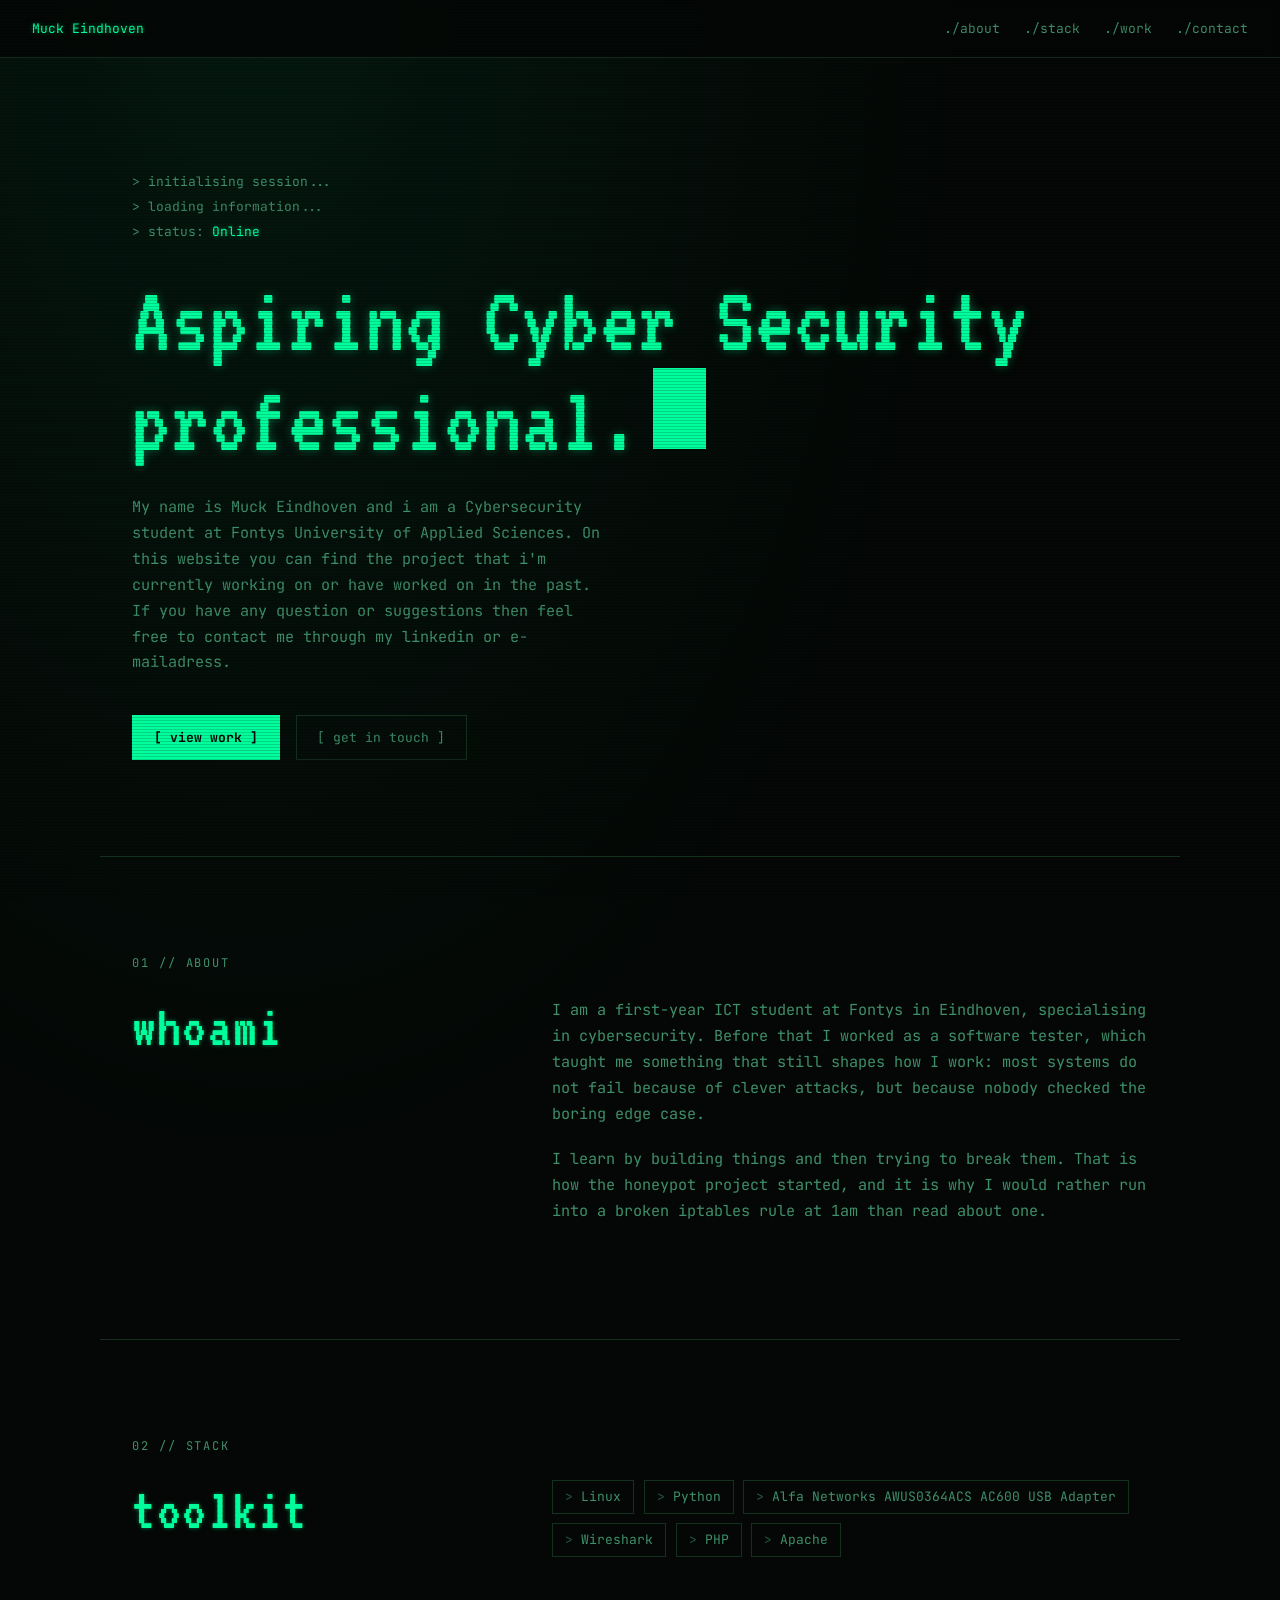
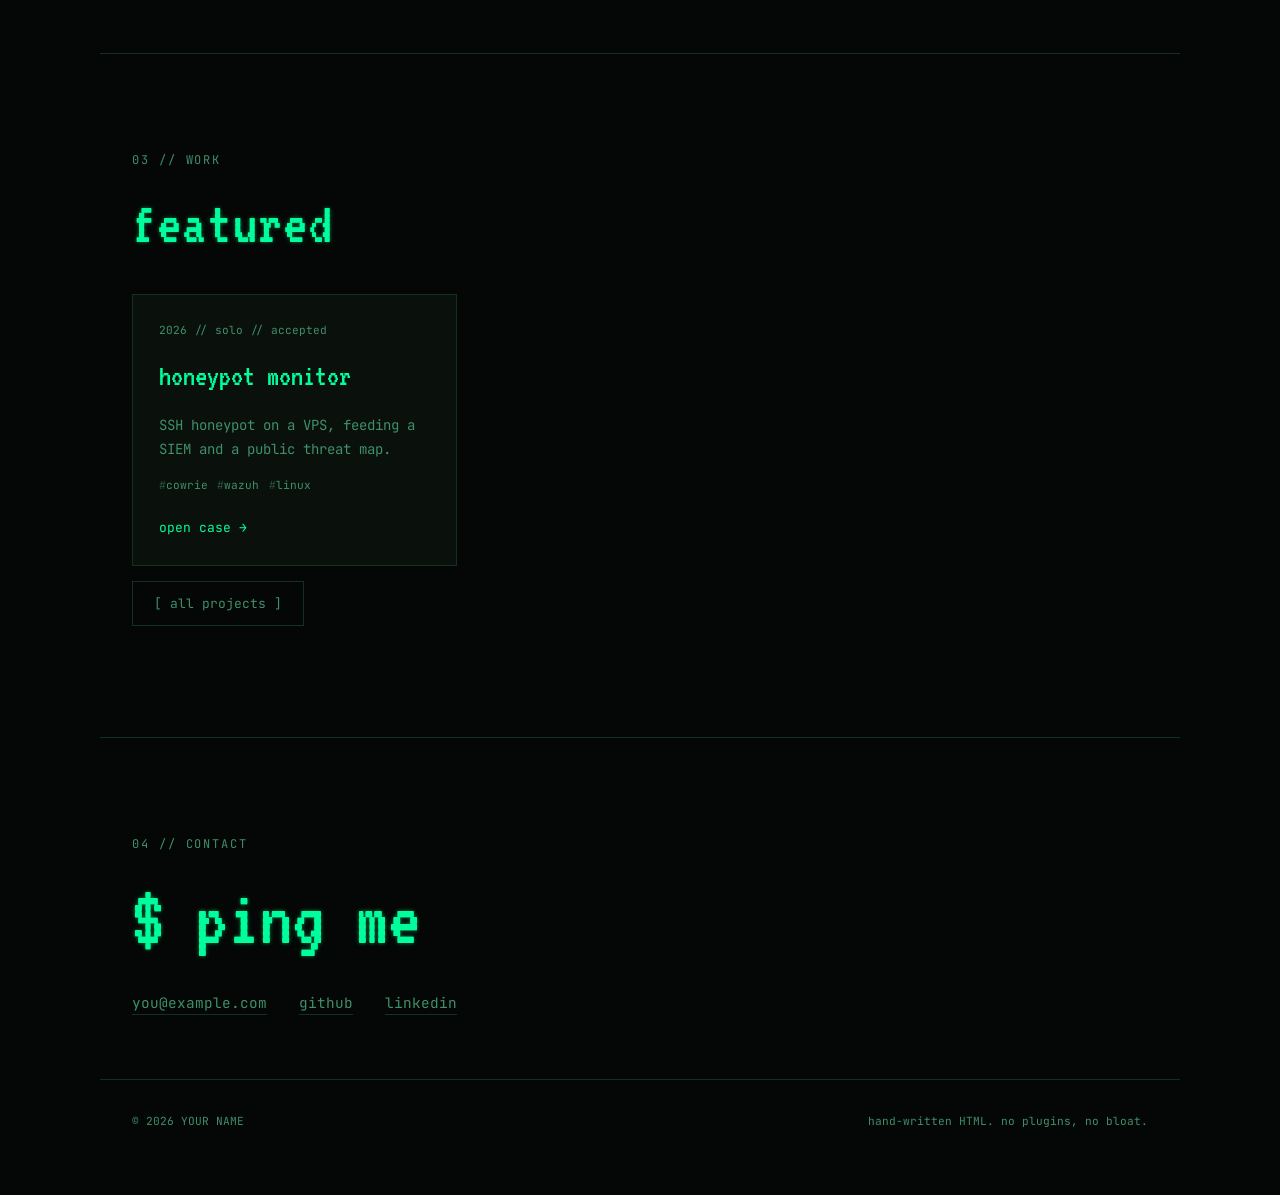
<file: index.html>
<!DOCTYPE html>
<html lang="en">
<head>
  <meta charset="UTF-8">
  <meta name="viewport" content="width=device-width, initial-scale=1.0">

  <!-- TODO: replace the title and description. This is what Google and LinkedIn show. -->
  <title>Muck Eindhoven Portfolio site</title>
  <meta name="description" content="Portfolio of Muck Eindhoven, Studying Cyber Security at Fontys University of Applied Sciences.">

  <link rel="preconnect" href="https://fonts.googleapis.com">
  <link rel="preconnect" href="https://fonts.gstatic.com" crossorigin>
  <link href="https://fonts.googleapis.com/css2?family=JetBrains+Mono:wght@400;500;700&family=VT323&display=swap" rel="stylesheet">
  <link rel="stylesheet" href="style.css">
</head>
<body>

  <!-- CRT overlay: scanlines and screen curvature. Purely decorative. -->
  <div class="crt" aria-hidden="true"></div>

  <!-- ============ NAV ============ -->
  <header class="nav">
    <a class="nav__mark" href="#top">Muck Eindhoven</a>
    <nav>
      <ul class="nav__list">
        <li><a href="#about">./about</a></li>
        <li><a href="#stack">./stack</a></li>
        <li><a href="projects.html">./work</a></li>
        <li><a href="#contact">./contact</a></li>
      </ul>
    </nav>
  </header>

  <!-- ============ HERO ============ -->
  <section class="hero" id="top">
    <p class="boot">
      &gt; initialising session...<br>
      &gt; loading information...<br>
      &gt; status: <span class="ok">Online</span>
    </p>

    <h1 class="hero__title">
      Aspiring Cyber Security professional.<span class="cursor"></span>
    </h1>

    <!-- TODO: two sentences, not six. Who you are, what you do, what you are after. -->
    <p class="hero__intro">
      My name is Muck Eindhoven and i am a Cybersecurity student at Fontys University of Applied Sciences. 
      On this website you can find the project that i'm currently working on or have worked on in the past. 
      If you have any question or suggestions then feel free to contact me through my linkedin or e-mailadress.
    </p>

    <div class="hero__actions">
      <a class="btn btn--solid" href="projects.html">[ view work ]</a>
      <a class="btn" href="#contact">[ get in touch ]</a>
    </div>
  </section>

  <!-- ============ ABOUT ============ -->
  <section class="section" id="about">
    <p class="label">01 // about</p>
    <div class="split">
      <h2 class="section__title">whoami</h2>
      <div class="prose">
        <!-- TODO: your story. Study, previous experience, where you want to go. -->
        <p>I am a first-year ICT student at Fontys in Eindhoven, specialising in
  cybersecurity. Before that I worked as a software tester, which taught me
  something that still shapes how I work: most systems do not fail because
  of clever attacks, but because nobody checked the boring edge case.</p>
        <p> I learn by building things and then trying to break them. That is how the
  honeypot project started, and it is why I would rather run into a broken
  iptables rule at 1am than read about one. </p>
      </div>
    </div>
  </section>

  <!-- ============ STACK ============ -->
  <section class="section" id="stack">
    <p class="label">02 // stack</p>
    <div class="split">
      <h2 class="section__title">toolkit</h2>
      <div>
        <ul class="tags">
          <!-- TODO: only list what you actually know. Bluffing shows up in an interview. -->
          <li>Linux</li>
          <li>Python</li>
          <li>Alfa Networks AWUS0364ACS AC600 USB Adapter</li>
          <li>Wireshark</li>
          <li>PHP</li>
          <li>Apache</li>
        </ul>
      </div>
    </div>
  </section>

  <!-- ============ WORK ============ -->
  <section class="section" id="work">
    <p class="label">03 // work</p>
    <h2 class="section__title section__title--wide">featured</h2>

    <div class="grid">

      <article class="card">
        <p class="card__meta">2026 // solo // accepted</p>
        <h3 class="card__title">honeypot monitor</h3>
        <p class="card__text">
          SSH honeypot on a VPS, feeding a SIEM and a public threat map.
        </p>
        <ul class="card__tags">
        <li>cowrie</li>
        <li>wazuh</li>
        <li>linux</li>
      </ul>
      <a class="card__link" href="honeypot.html">open case &rarr;</a>
    </article>

      
    </div>
    <p class="more">
      <a class="btn" href="projects.html">[ all projects ]</a>
    </p>
  </section>

  <!-- ============ CONTACT ============ -->
  <section class="section section--contact" id="contact">
    <p class="label">04 // contact</p>
    <h2 class="contact__title">$ ping me</h2>
    <ul class="contact__list">
      <!-- TODO: real links. Use a mailbox you actually read. -->
      <li><a href="mailto:you@example.com">you@example.com</a></li>
      <li><a href="https://github.com/YOURNAME">github</a></li>
      <li><a href="https://linkedin.com/in/YOURNAME">linkedin</a></li>
    </ul>
  </section>

  <footer class="footer">
    <span>&copy; 2026 YOUR NAME</span>
    <span>hand-written HTML. no plugins, no bloat.</span>
  </footer>

</body>
</html>
</file>
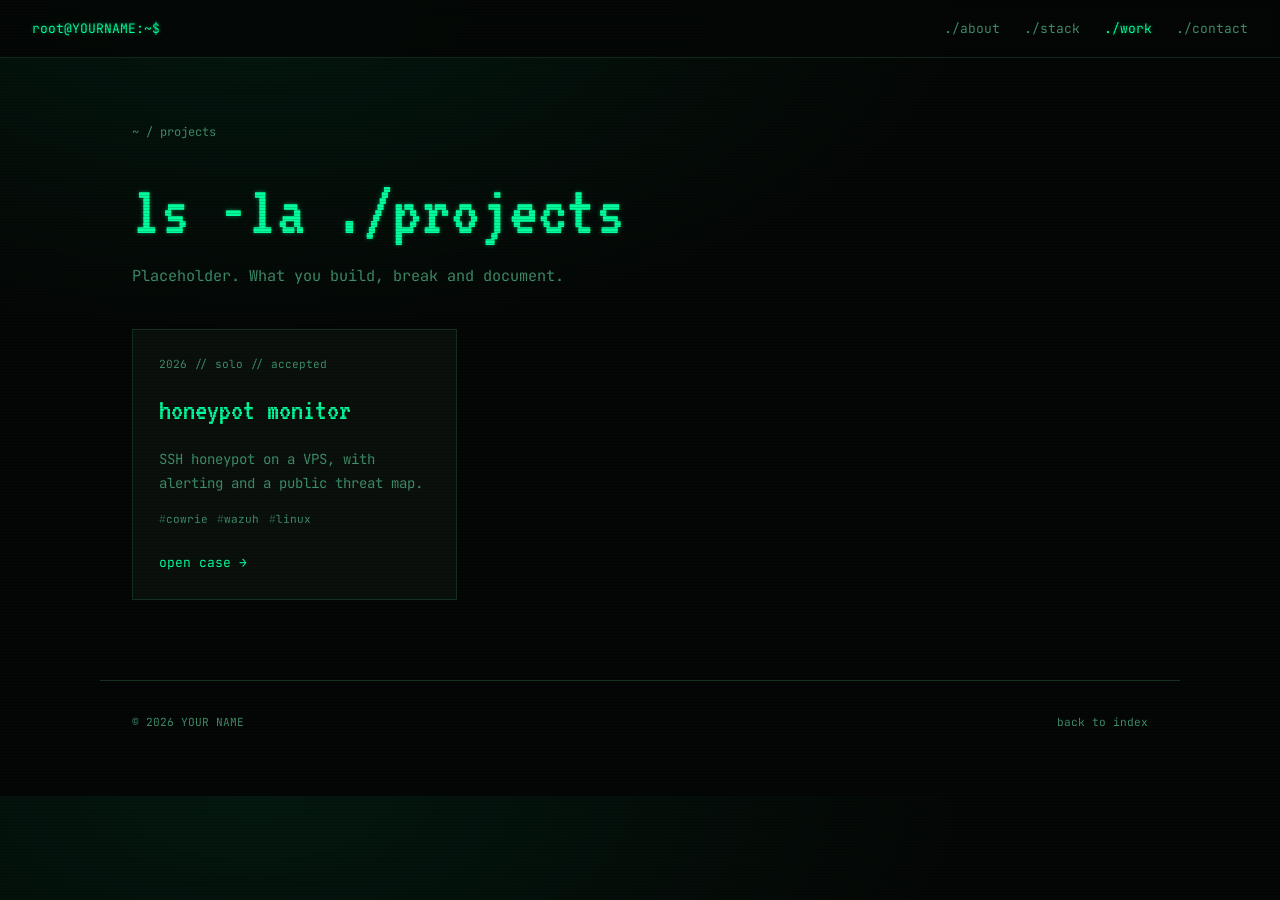
<file: projects.html>
<!DOCTYPE html>
<html lang="en">
<head>
  <meta charset="UTF-8">
  <meta name="viewport" content="width=device-width, initial-scale=1.0">
  <title>projects // YOUR NAME</title>
  <meta name="description" content="Security and ICT projects by YOUR NAME.">

  <link rel="preconnect" href="https://fonts.googleapis.com">
  <link rel="preconnect" href="https://fonts.gstatic.com" crossorigin>
  <link href="https://fonts.googleapis.com/css2?family=JetBrains+Mono:wght@400;500;700&family=VT323&display=swap" rel="stylesheet">
  <link rel="stylesheet" href="style.css">
  <link rel="stylesheet" href="pages.css">
</head>
<body>

  <div class="crt" aria-hidden="true"></div>

  <header class="nav">
    <a class="nav__mark" href="index.html">root@YOURNAME:~$</a>
    <nav>
      <ul class="nav__list">
        <li><a href="index.html#about">./about</a></li>
        <li><a href="index.html#stack">./stack</a></li>
        <li><a href="projects.html" class="is-current">./work</a></li>
        <li><a href="index.html#contact">./contact</a></li>
      </ul>
    </nav>
  </header>

  <main class="page">

    <p class="crumb"><a href="index.html">~</a> / projects</p>

    <h1 class="page__title">ls -la ./projects</h1>
    <p class="page__lead">
      <!-- TODO: one or two sentences. What kind of work do you put here? -->
      Placeholder. What you build, break and document.
    </p>

    <div class="grid">

      <!-- Honeypot card: links to the detail page -->
      <article class="card">
        <p class="card__meta">2026 // solo // accepted</p>
        <h2 class="card__title">honeypot monitor</h2>
        <p class="card__text">
          <!-- TODO: one sentence. What is it and why does it exist? -->
          SSH honeypot on a VPS, with alerting and a public threat map.
        </p>
        <ul class="card__tags">
          <li>cowrie</li>
          <li>wazuh</li>
          <li>linux</li>
        </ul>
        <a class="card__link" href="honeypot.html">open case &rarr;</a>
      </article>

      <!-- TODO: copy the <article> above for each other project.
           Point card__link at a new detail page, or at a GitHub repo. -->

    </div>
  </main>

  <footer class="footer">
    <span>&copy; 2026 YOUR NAME</span>
    <span><a href="index.html">back to index</a></span>
  </footer>

</body>
</html>
</file>
<file: style.css>
/* =========================================================
   Design tokens. Change these and the whole site follows.
   Want amber instead of green? Change --green and reload.
   That is the entire point of variables.
   ========================================================= */
:root {
  --bg:       #04070500;
  --bg-solid: #040705;
  --surface:  #0A100C;
  --line:     #14301F;
  --green:    #00FF9C;
  --green-dim:#3F8F6B;
  --white:    #D6FFE9;

  --font-mono:    'JetBrains Mono', monospace;
  --font-display: 'VT323', monospace;

  --glow: 0 0 4px rgba(0, 255, 156, 0.45);

  --max: 1080px;
  --pad: 2rem;
}

*, *::before, *::after { box-sizing: border-box; }

body {
  margin: 0;
  background: var(--bg-solid);
  color: var(--white);
  font-family: var(--font-mono);
  font-size: 0.95rem;
  line-height: 1.7;
  -webkit-font-smoothing: antialiased;

  /* Faint phosphor glow in the top left, like a CRT warming up */
  background-image: radial-gradient(
    ellipse 80% 60% at 20% 0%,
    rgba(0, 255, 156, 0.07),
    transparent 70%
  );
}

a { color: inherit; }

/* =========================================================
   CRT overlay
   Scanlines are drawn with a repeating gradient, no image needed.
   pointer-events: none means you can still click straight through it.
   ========================================================= */
.crt {
  position: fixed;
  inset: 0;
  z-index: 100;
  pointer-events: none;
  background: repeating-linear-gradient(
    to bottom,
    rgba(0, 0, 0, 0.16) 0px,
    rgba(0, 0, 0, 0.16) 1px,
    transparent 1px,
    transparent 3px
  );
}

/* =========================================================
   Shared pieces
   ========================================================= */
.label {
  font-size: 0.75rem;
  letter-spacing: 0.16em;
  text-transform: uppercase;
  color: var(--green-dim);
  margin: 0 0 1.5rem;
}

.section {
  max-width: var(--max);
  margin: 0 auto;
  padding: 6rem var(--pad);
  border-top: 1px solid var(--line);
}

.section__title {
  font-family: var(--font-display);
  font-size: clamp(2.5rem, 6vw, 3.75rem);
  font-weight: 400;
  line-height: 1;
  letter-spacing: 0.02em;
  color: var(--green);
  text-shadow: var(--glow);
  margin: 0;
}

.split {
  display: grid;
  grid-template-columns: 1fr 1.6fr;
  gap: 3rem;
}

.prose p { margin: 0 0 1.2rem; color: var(--green-dim); }

/* =========================================================
   Nav
   ========================================================= */
.nav {
  position: sticky;
  top: 0;
  z-index: 10;
  display: flex;
  justify-content: space-between;
  align-items: center;
  gap: 1rem;
  padding: 1.1rem var(--pad);
  background: rgba(4, 7, 5, 0.85);
  backdrop-filter: blur(6px);
  border-bottom: 1px solid var(--line);
}

.nav__mark {
  font-size: 0.8125rem;
  color: var(--green);
  text-decoration: none;
  text-shadow: var(--glow);
}

.nav__list {
  display: flex;
  gap: 1.5rem;
  list-style: none;
  margin: 0;
  padding: 0;
  font-size: 0.8125rem;
}

.nav__list a {
  text-decoration: none;
  color: var(--green-dim);
  transition: color 0.2s ease, text-shadow 0.2s ease;
}

/* ---------------------------------------------------------
   TODO 1 (you)
   Give .nav__list a:hover the full green plus the glow.
   Hint: color: var(--green); and text-shadow: var(--glow);
   Bonus: make the link look selected by inverting it, so
   background green and color var(--bg-solid). That reads as
   a highlighted line in a terminal.
   --------------------------------------------------------- */

/* =========================================================
   Hero
   ========================================================= */
.hero {
  max-width: var(--max);
  margin: 0 auto;
  padding: 7rem var(--pad) 6rem;
}

.boot {
  color: var(--green-dim);
  font-size: 0.8125rem;
  line-height: 1.9;
  margin: 0 0 2rem;
}

.ok { color: var(--green); text-shadow: var(--glow); }

.hero__title {
  font-family: var(--font-display);
  font-weight: 400;
  font-size: clamp(3rem, 10vw, 6rem);
  line-height: 0.95;
  letter-spacing: 0.01em;
  color: var(--green);
  text-shadow: 0 0 10px rgba(0, 255, 156, 0.35);
  margin: 0 0 1.75rem;
}

/* Blinking block cursor. steps(1) makes it snap instead of fade. */
.cursor {
  display: inline-block;
  width: 0.55em;
  height: 0.85em;
  margin-left: 0.15em;
  background: var(--green);
  vertical-align: baseline;
  animation: blink 1.05s steps(1) infinite;
}

@keyframes blink {
  0%, 50%   { opacity: 1; }
  50.01%, 100% { opacity: 0; }
}

.hero__intro {
  max-width: 52ch;
  color: var(--green-dim);
  margin: 0 0 2.5rem;
}

.hero__actions { display: flex; gap: 1rem; flex-wrap: wrap; }

.btn {
  display: inline-block;
  padding: 0.65rem 1.3rem;
  border: 1px solid var(--line);
  font-size: 0.8125rem;
  text-decoration: none;
  color: var(--green-dim);
  transition: border-color 0.2s ease, background 0.2s ease, color 0.2s ease;
}

.btn:hover {
  border-color: var(--green);
  color: var(--green);
  text-shadow: var(--glow);
}

.btn--solid {
  background: var(--green);
  border-color: var(--green);
  color: var(--bg-solid);
  font-weight: 700;
}

.btn--solid:hover {
  background: transparent;
  color: var(--green);
}

/* =========================================================
   Tags
   ========================================================= */
.tags {
  display: flex;
  flex-wrap: wrap;
  gap: 0.6rem;
  list-style: none;
  margin: 0;
  padding: 0;
}

.tags li {
  font-size: 0.8125rem;
  padding: 0.3rem 0.75rem;
  border: 1px solid var(--line);
  color: var(--green-dim);
}

.tags li::before { content: '> '; opacity: 0.6; }

/* =========================================================
   Project cards
   ========================================================= */
.section__title--wide { margin-bottom: 2.5rem; }

.grid {
  display: grid;
  grid-template-columns: repeat(auto-fill, minmax(280px, 1fr));
  gap: 1.25rem;
}

.card {
  background: var(--surface);
  border: 1px solid var(--line);
  padding: 1.6rem;
  display: flex;
  flex-direction: column;
  gap: 0.7rem;
  transition: border-color 0.25s ease, transform 0.25s ease, box-shadow 0.25s ease;
}

.card__meta { font-size: 0.7rem; color: var(--green-dim); margin: 0; }

.card__title {
  font-family: var(--font-display);
  font-weight: 400;
  font-size: 1.9rem;
  color: var(--green);
  margin: 0;
}

.card__text { margin: 0; color: var(--green-dim); font-size: 0.875rem; }

.card__tags {
  display: flex;
  gap: 0.6rem;
  list-style: none;
  margin: 0.2rem 0 0;
  padding: 0;
  font-size: 0.7rem;
  color: var(--green-dim);
}

.card__tags li::before { content: '#'; opacity: 0.55; }

.card__link {
  margin-top: auto;
  padding-top: 0.7rem;
  font-size: 0.8125rem;
  text-decoration: none;
  color: var(--green);
}

/* ---------------------------------------------------------
   TODO 2 (you)
   Make .card:hover interesting. The transition is already
   waiting, you only decide what changes.
   Hint: border-color to var(--green), translateY(-4px), and
   box-shadow: 0 0 20px rgba(0, 255, 156, 0.12) for the glow.
   Then remove the transition line for a second and reload, so
   you feel why a transition without a hover state does nothing.
   --------------------------------------------------------- */

/* =========================================================
   Contact + footer
   ========================================================= */
.section--contact { padding-bottom: 4rem; }

.contact__title {
  font-family: var(--font-display);
  font-weight: 400;
  font-size: clamp(2.75rem, 8vw, 5rem);
  line-height: 1;
  color: var(--green);
  text-shadow: var(--glow);
  margin: 0 0 2rem;
}

.contact__list {
  list-style: none;
  margin: 0;
  padding: 0;
  display: flex;
  flex-wrap: wrap;
  gap: 2rem;
  font-size: 0.9rem;
}

.contact__list a {
  text-decoration: none;
  border-bottom: 1px solid var(--line);
  padding-bottom: 2px;
  color: var(--green-dim);
  transition: color 0.2s ease, border-color 0.2s ease;
}

.contact__list a:hover {
  color: var(--green);
  border-color: var(--green);
  text-shadow: var(--glow);
}

.footer {
  max-width: var(--max);
  margin: 0 auto;
  padding: 2rem var(--pad) 4rem;
  display: flex;
  justify-content: space-between;
  gap: 1rem;
  flex-wrap: wrap;
  font-size: 0.7rem;
  color: var(--green-dim);
  border-top: 1px solid var(--line);
}

/* =========================================================
   TODO 3 (you): responsive
   Below 720px .split and .nav fall apart. Write a media query.
   Hint:
   @media (max-width: 720px) {
     .split { grid-template-columns: ...; gap: ...; }
     .nav   { flex-direction: ...; }
     :root  { --pad: ...; }
   }
   Test with F12 and the device toolbar before you push. At least
   half your visitors will open this on a phone.
   ========================================================= */
</file>
<file: pages.css>
/* =========================================================
   pages.css
   Loaded AFTER style.css, so it inherits every variable
   (--green, --line, --font-display) from :root there.
   Only put things here that style.css does not already cover.
   ========================================================= */

.page {
  max-width: var(--max);
  margin: 0 auto;
  padding: 4rem var(--pad) 5rem;
}

/* Breadcrumb: shows where you are, terminal path style */
.crumb {
  font-size: 0.75rem;
  color: var(--green-dim);
  margin: 0 0 2rem;
}

.crumb a { text-decoration: none; }
.crumb a:hover { color: var(--green); text-shadow: var(--glow); }
.crumb--end { margin: 4rem 0 0; }

.page__title {
  font-family: var(--font-display);
  font-weight: 400;
  font-size: clamp(2.75rem, 8vw, 4.5rem);
  line-height: 1;
  color: var(--green);
  text-shadow: var(--glow);
  margin: 0 0 1rem;
}

.page__lead {
  max-width: 60ch;
  color: var(--green-dim);
  margin: 0 0 2.5rem;
}

.page__actions {
  display: flex;
  gap: 1rem;
  flex-wrap: wrap;
  margin: 0 0 3.5rem;
}

/* Marks the current page in the nav */
.nav__list a.is-current {
  color: var(--green);
  text-shadow: var(--glow);
}

/* =========================================================
   Fact strip
   <dl> is a description list: dt is the term, dd the value.
   Semantically correct beats a pile of divs.
   ========================================================= */
.facts {
  display: flex;
  flex-wrap: wrap;
  gap: 2.5rem;
  margin: 0 0 3rem;
  padding: 1.25rem 0;
  border-top: 1px solid var(--line);
  border-bottom: 1px solid var(--line);
}

.facts dt {
  font-size: 0.65rem;
  letter-spacing: 0.16em;
  text-transform: uppercase;
  color: var(--green-dim);
}

.facts dd {
  margin: 0.2rem 0 0;
  font-size: 0.9rem;
  color: var(--white);
}

/* =========================================================
   Screenshots
   ========================================================= */
.shots {
  display: grid;
  grid-template-columns: repeat(auto-fit, minmax(320px, 1fr));
  gap: 1.5rem;
  margin-bottom: 3.5rem;
}

.shot { margin: 0 0 1.5rem; }
.shot--wide { margin-bottom: 2.5rem; }

.shot img {
  display: block;
  width: 100%;
  height: auto;
  border: 1px solid var(--line);
  background: var(--surface);
}

.shot figcaption {
  margin-top: 0.6rem;
  font-size: 0.75rem;
  line-height: 1.6;
  color: var(--green-dim);
}

.shot figcaption::before { content: '// '; opacity: 0.6; }

/* ---------------------------------------------------------
   TODO 4 (you)
   Give .shot img a hover state so it is clear the images matter.
   Hint: add a transition for border-color and filter, then on
   :hover set border-color to var(--green) and try something like
   filter: brightness(1.08);
   --------------------------------------------------------- */

/* =========================================================
   Notes
   ========================================================= */
.notes { border-top: 1px solid var(--line); padding-top: 3rem; }

.note {
  padding: 1.25rem 0;
  border-bottom: 1px solid var(--line);
}

.note h3 {
  font-size: 0.9rem;
  font-weight: 700;
  color: var(--green);
  margin: 0 0 0.4rem;
}

.note h3::before { content: '> '; opacity: 0.6; }

.note p { margin: 0; color: var(--green-dim); font-size: 0.875rem; max-width: 70ch; }

.footer a { text-decoration: none; }
.footer a:hover { color: var(--green); }

/* =========================================================
   TODO 5 (you): responsive
   Same story as in style.css. Below 720px .facts gets cramped
   and .page needs less padding.
   Hint: reduce the gap on .facts, and check the nav on a phone.
   ========================================================= */
</file>
